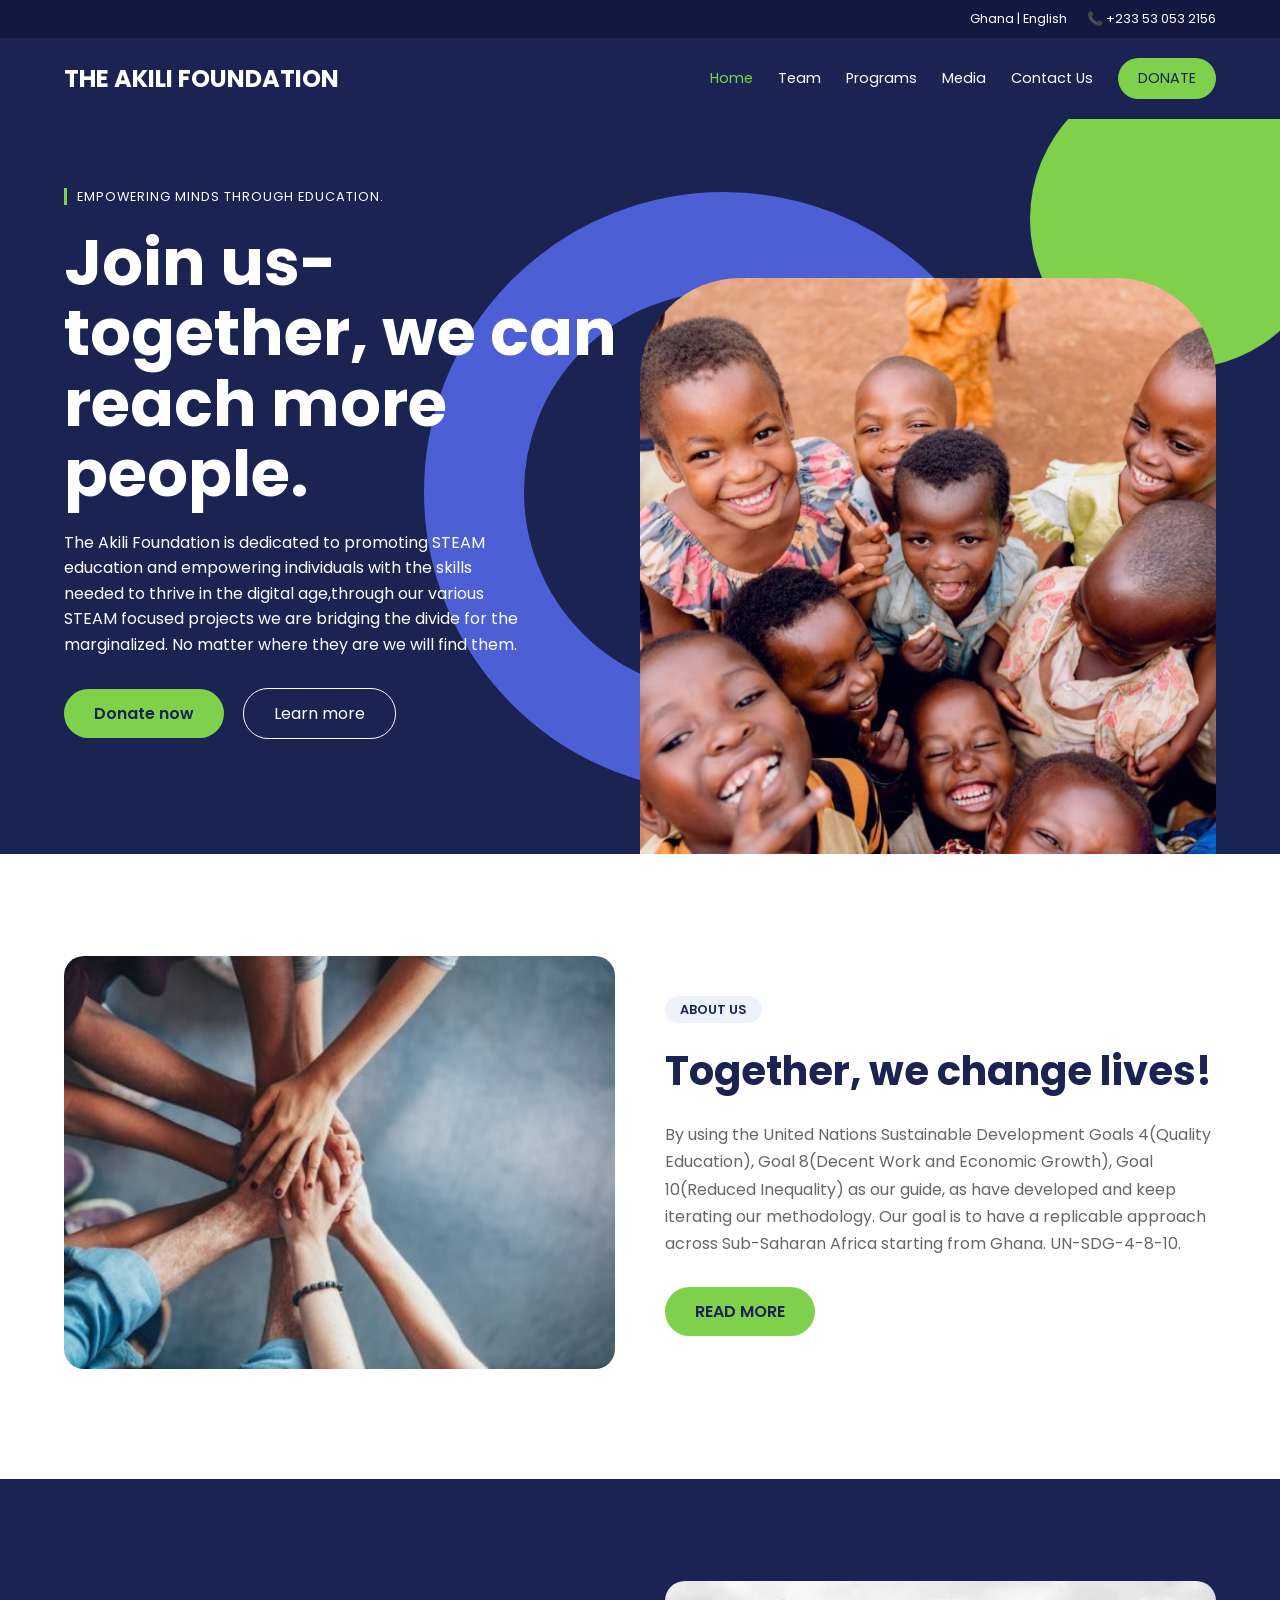
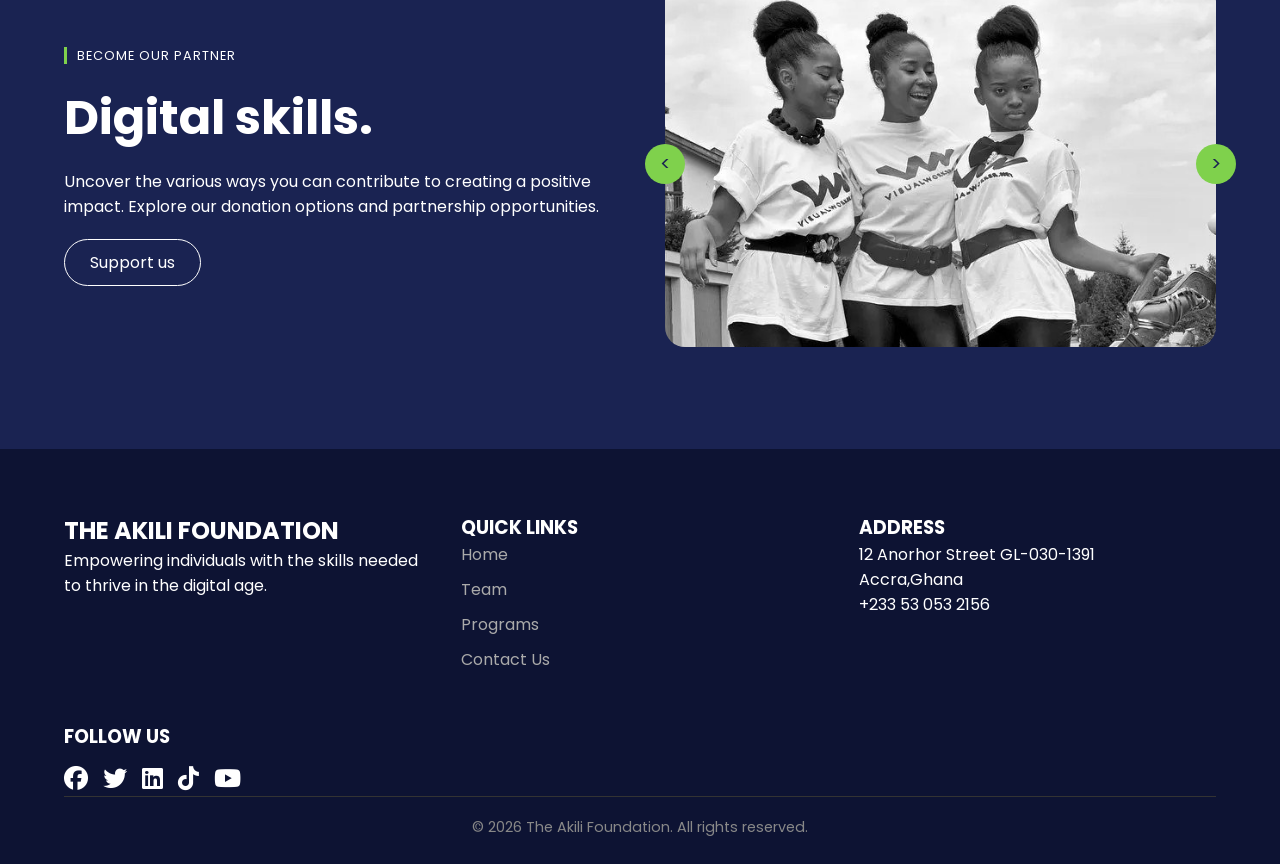
<file: index.html>
<!DOCTYPE html>
<html lang="en">
<head>
    <meta charset="UTF-8">
    <meta name="viewport" content="width=device-width, initial-scale=1.0">
    <title>THE AKILI FOUNDATION</title>
    <link rel="stylesheet" href="style.css">
    <link href="https://fonts.googleapis.com/css2?family=Poppins:wght@300;400;600;700&display=swap" rel="stylesheet">
</head><link rel="stylesheet" href="https://cdnjs.cloudflare.com/ajax/libs/font-awesome/6.4.2/css/all.min.css">
<body>
    <div class="top-bar">
        <span>Ghana | English</span>
        <span>📞 +233 53 053 2156</span>
    </div>

    <header class="navbar">
        <div class="logo"><h2>THE AKILI FOUNDATION</h2></div>
        <nav class="nav-links">
            <a href="index.html" class="active-link">Home</a>
            <a href="team.html">Team</a>
            <a href="programs.html">Programs</a>
            <a href="media.html">Media</a>
            <a href="contact.html">Contact Us</a>
            <a href="#" class="btn-donate">DONATE</a>
        </nav>
        <div class="hamburger" id="hamburger">
            <span></span><span></span><span></span>
        </div>
    </header>

    <main>
        <section id="hero" class="hero-section">
            <div class="hero-content">
                <span class="tagline">EMPOWERING MINDS THROUGH EDUCATION.</span>
                <h1>Join us-together, we can reach more people.</h1>
                <p>The Akili Foundation is dedicated to promoting STEAM education and empowering individuals with the skills needed to thrive in the digital age,through our various STEAM focused projects we are bridging the divide for the marginalized. No matter where they are we will find them.</p>
                <div class="hero-buttons">
                    <a href="#" class="btn-primary">Donate now</a>
                    <a href="programs.html" class="btn-secondary">Learn more</a>
                </div>
            </div>
            <div class="hero-image">
                <img src="images/6.jpg" alt="Smiling Child">
            </div>
            <div class="shape shape-blue"></div>
            <div class="shape shape-green"></div>
        </section>

        <section id="about" class="about-section">
            <div class="about-images">
                <img src="images/5.jpg" alt="Teamwork" class="main-img">
            </div>
            <div class="about-content">
                <span class="section-label">ABOUT US</span>
                <h2>Together, we change lives!</h2>
                <p>By using the United Nations Sustainable Development Goals 4(Quality Education), Goal 8(Decent Work and Economic Growth), Goal 10(Reduced Inequality) as our guide, as have developed and keep iterating our methodology. Our goal is to have a replicable approach across Sub-Saharan Africa starting from Ghana. UN-SDG-4-8-10.</p>
                <a href="team.html" class="btn-primary">READ MORE</a>
            </div>
        </section>

        <section id="impact" class="impact-section">
            <div class="impact-content">
                <span class="tagline">BECOME OUR PARTNER</span>
                <h2>Digital skills.</h2>
                <p>Uncover the various ways you can contribute to creating a positive impact. Explore our donation options and partnership opportunities.</p>
                <a href="#" class="btn-outline">Support us</a>
            </div>
            <div class="impact-carousel">
                <button class="carousel-btn prev" id="prevBtn">&lt;</button>
                <img src="images/1.jpg" alt="Students" id="carouselImage">
                <button class="carousel-btn next" id="nextBtn">&gt;</button>
            </div>
        </section>
    </main>

    <footer>
        <div class="footer-container">
            <div class="footer-brand">
                <h2>THE AKILI FOUNDATION</h2>
                <p>Empowering individuals with the skills needed to thrive in the digital age.</p>
            </div>
            <div class="footer-links">
                <h3>QUICK LINKS</h3>
                <a href="index.html">Home</a>
                <a href="team.html">Team</a>
                <a href="programs.html">Programs</a>
                <a href="contact.html">Contact Us</a>
            </div>
            <div class="footer-contact">
                <h3>ADDRESS</h3>
                <p>12 Anorhor Street GL-030-1391<br>Accra,Ghana<br>+233 53 053 2156</p>
            </div>
        </div>
        <div class="footer-social">
    <h3>FOLLOW US</h3> <div class="social-icons">
        <a href="https://www.facebook.com/profile.php?id=61557404831074" target="_blank"><i class="fab fa-facebook"></i></a>
        <a href="https://m.x.com/AkiliFdn?launch_app_store=true" target="_blank"><i class="fab fa-twitter"></i></a>
        <a href="https://www.linkedin.com/company/the-akili-foundation/" target="_blank"><i class="fab fa-linkedin"></i></a>
        <a href="http://tiktok.com/@the.akili.foundation" target="_blank"><i class="fab fa-tiktok"></i></a>
        <a href="https://www.youtube.com/channel/UC5MDMdgK_dvP2XlQtmtRE_w" target="_blank"><i class="fab fa-youtube"></i></a>
    </div>
</div>
        <div class="footer-bottom">
            <p>&copy; 2026 The Akili Foundation. All rights reserved.</p>
        </div>
    </footer>
    <script src="script.js"></script>
</body>
</html>
</file>
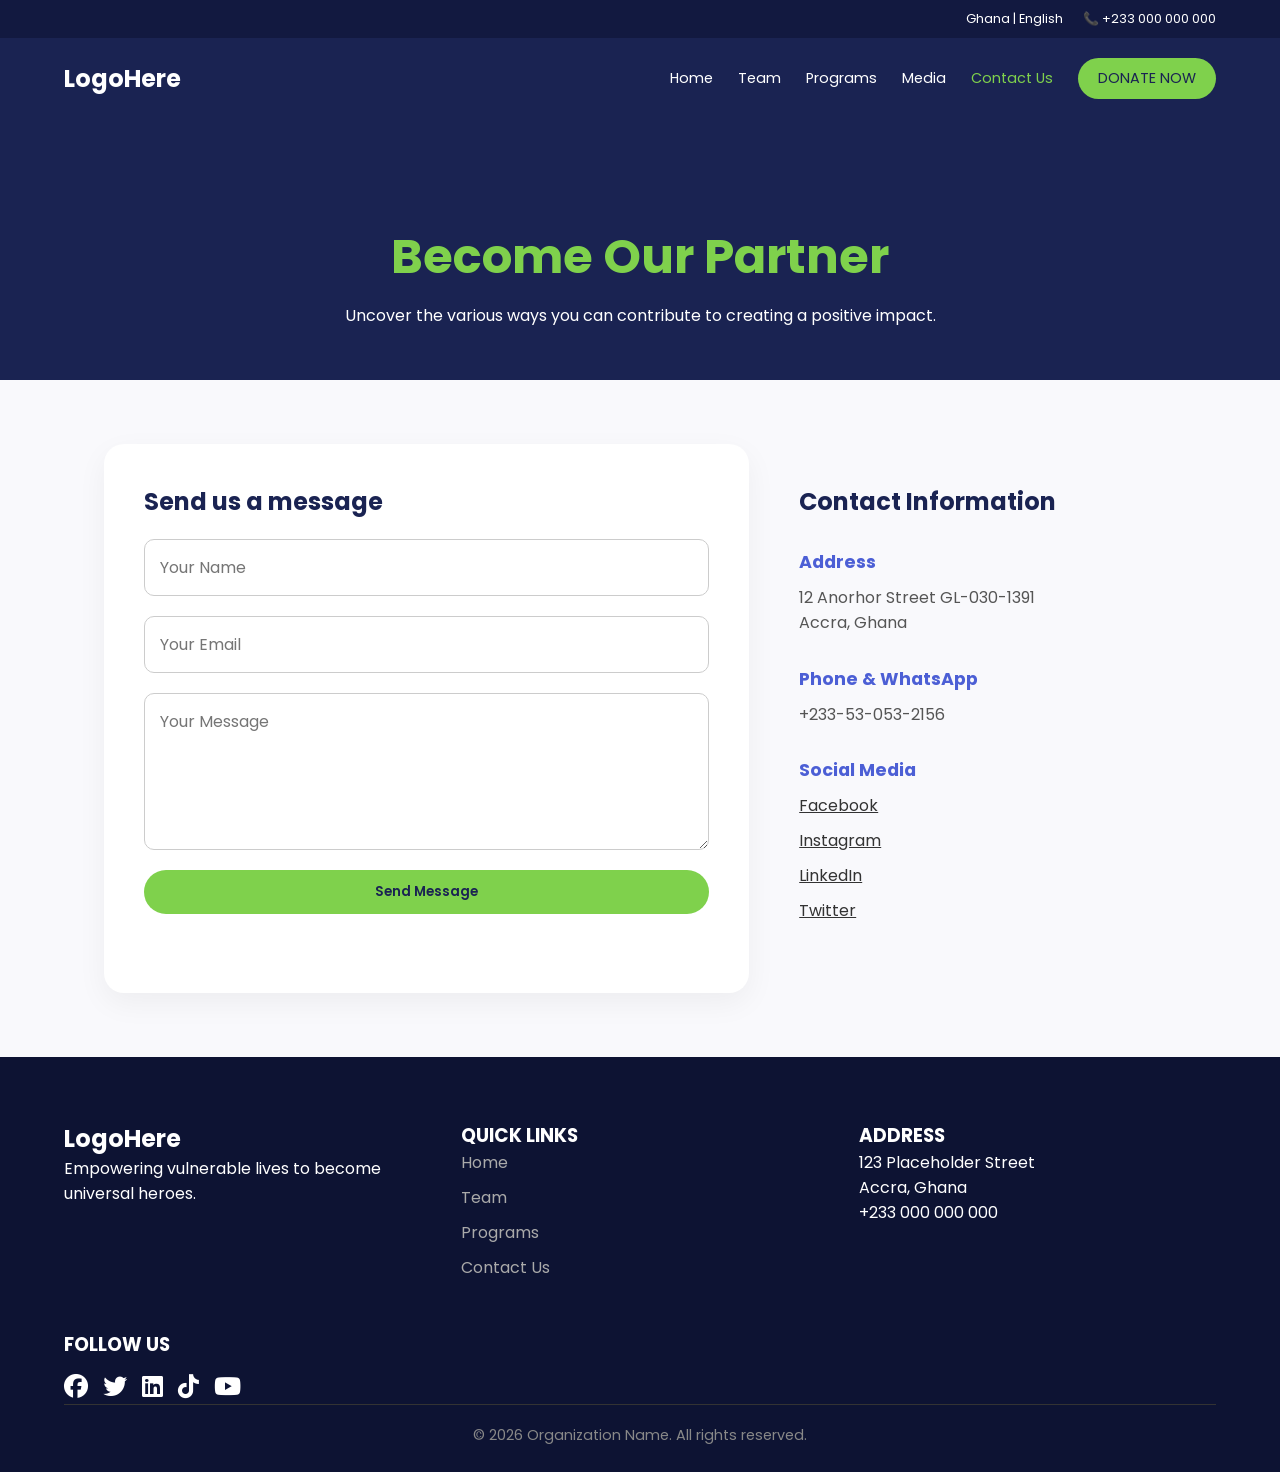
<file: contact.html>
<!DOCTYPE html>
<html lang="en">
<head>
    <meta charset="UTF-8">
    <meta name="viewport" content="width=device-width, initial-scale=1.0">
    <title>Contact Us - Organization Prototype</title>
    <link rel="stylesheet" href="style.css">
    <link href="https://fonts.googleapis.com/css2?family=Poppins:wght@300;400;600;700&display=swap" rel="stylesheet">
    <link rel="stylesheet" href="https://cdnjs.cloudflare.com/ajax/libs/font-awesome/6.4.2/css/all.min.css">
</head>
<body>
    <div class="top-bar">
        <span>Ghana | English</span>
        <span>📞 +233 000 000 000</span>
    </div>

    <header class="navbar">
        <div class="logo"><h2>LogoHere</h2></div>
        <nav class="nav-links">
            <a href="index.html">Home</a>
            <a href="team.html">Team</a>
            <a href="programs.html">Programs</a>
            <a href="media.html">Media</a>
            <a href="contact.html" class="active-link">Contact Us</a>
            <a href="#" class="btn-donate">DONATE NOW</a>
        </nav>
        <div class="hamburger" id="hamburger">
            <span></span><span></span><span></span>
        </div>
    </header>

    <main>
        <section class="page-header">
            <h1>Become Our Partner</h1>
            <p>Uncover the various ways you can contribute to creating a positive impact.</p>
        </section>

        <section class="contact-section">
            <div class="contact-form-container">
                <h2>Send us a message</h2>
                <form action="#" class="contact-form">
                    <input type="text" placeholder="Your Name" required>
                    <input type="email" placeholder="Your Email" required>
                    <textarea placeholder="Your Message" rows="5" required></textarea>
                    <button type="submit" class="btn-primary">Send Message</button>
                </form>
            </div>
            
            <div class="contact-info-container">
                <h2>Contact Information</h2>
                <div class="info-block">
                    <h3>Address</h3>
                    <p>12 Anorhor Street GL-030-1391<br>Accra, Ghana</p>
                </div>
                <div class="info-block">
                    <h3>Phone & WhatsApp</h3>
                    <p>+233-53-053-2156</p>
                </div>
                <div class="info-block">
                    <h3>Social Media</h3>
                    <div class="social-links">
                        <a href="#">Facebook</a>
                        <a href="#">Instagram</a>
                        <a href="#">LinkedIn</a>
                        <a href="#">Twitter</a>
                    </div>
                </div>
            </div>
        </section>
    </main>

    <footer>
        <div class="footer-container">
            <div class="footer-brand">
                <h2>LogoHere</h2>
                <p>Empowering vulnerable lives to become universal heroes.</p>
            </div>
            <div class="footer-links">
                <h3>QUICK LINKS</h3>
                <a href="index.html">Home</a>
                <a href="team.html">Team</a>
                <a href="programs.html">Programs</a>
                <a href="contact.html">Contact Us</a>
            </div>
            <div class="footer-contact">
                <h3>ADDRESS</h3>
                <p>123 Placeholder Street<br>Accra, Ghana<br>+233 000 000 000</p>
            </div>
        </div>
        <div class="footer-social">
    <h3>FOLLOW US</h3> <div class="social-icons">
        <a href="https://www.facebook.com/your-foundation-page" target="_blank"><i class="fab fa-facebook"></i></a>
        <a href="https://twitter.com/your-handle" target="_blank"><i class="fab fa-twitter"></i></a>
        <a href="https://www.linkedin.com/company/your-foundation" target="_blank"><i class="fab fa-linkedin"></i></a>
        <a href="https://www.tiktok.com/@your-handle" target="_blank"><i class="fab fa-tiktok"></i></a>
        <a href="https://www.youtube.com/@your-channel" target="_blank"><i class="fab fa-youtube"></i></a>
    </div>
</div>
        <div class="footer-bottom">
            <p>&copy; 2026 Organization Name. All rights reserved.</p>
        </div>
    </footer>
    <script src="script.js"></script>
</body>
</html>
</file>
<file: style.css>
/* =========================================
   1. VARIABLES & RESET
   ========================================= */
:root {
    --navy-blue: #1a2352;
    --lime-green: #7fd14c;
    --white: #ffffff;
    --text-dark: #333333;
    --bg-light: #f9f9fc;
    --accent-blue: #4c5fd5;
}

* {
    margin: 0;
    padding: 0;
    box-sizing: border-box;
    font-family: 'Poppins', sans-serif;
}

body {
    background-color: var(--bg-light);
    color: var(--text-dark);
    overflow-x: hidden;
}

a { text-decoration: none; }

/* =========================================
   2. GLOBAL NAV & FOOTER
   ========================================= */
.top-bar {
    background-color: #121940;
    color: var(--white);
    display: flex;
    justify-content: flex-end;
    padding: 10px 5%;
    font-size: 0.8rem;
    gap: 20px;
}

.navbar {
    background-color: var(--navy-blue);
    padding: 20px 5%;
    display: flex;
    justify-content: space-between;
    align-items: center;
    color: var(--white);
}

.nav-links {
    display: flex;
    gap: 25px;
    align-items: center;
}

.nav-links a {
    color: var(--white);
    font-weight: 400;
    font-size: 0.9rem;
    transition: color 0.3s;
}

.nav-links a:hover, .active-link {
    color: var(--lime-green) !important;
}

.btn-donate {
    background-color: var(--lime-green);
    padding: 10px 20px;
    border-radius: 25px;
    font-weight: 600;
    color: var(--navy-blue) !important;
}

.hamburger {
    display: none;
    flex-direction: column;
    cursor: pointer;
    gap: 5px;
}

.hamburger span {
    width: 25px;
    height: 3px;
    background-color: var(--white);
}

footer {
    background-color: #0d1333;
    color: var(--white);
    padding: 5% 5% 2% 5%;
}

.footer-container {
    display: grid;
    grid-template-columns: repeat(auto-fit, minmax(200px, 1fr));
    gap: 40px;
    margin-bottom: 40px;
}

.footer-links a {
    display: block;
    color: #aaa;
    margin-bottom: 10px;
}

.footer-bottom {
    text-align: center;
    border-top: 1px solid #333;
    padding-top: 20px;
    color: #888;
    font-size: 0.9rem;
}

.btn-primary {
    background-color: var(--lime-green);
    color: var(--navy-blue);
    padding: 12px 30px;
    border-radius: 25px;
    font-weight: 600;
    display: inline-block;
    border: none;
    cursor: pointer;
}

/* =========================================
   3. HOME PAGE (INDEX)
   ========================================= */
.hero-section {
    background-color: var(--navy-blue);
    color: var(--white);
    display: flex;
    padding: 5% 5% 0 5%;
    position: relative;
    overflow: hidden;
}

.hero-content {
    flex: 1;
    z-index: 2;
    padding-bottom: 10%;
}

.tagline {
    border-left: 3px solid var(--lime-green);
    padding-left: 10px;
    font-size: 0.8rem;
    letter-spacing: 1px;
}

.hero-content h1 {
    font-size: 4rem;
    font-weight: 700;
    line-height: 1.1;
    margin: 20px 0;
}

.hero-content p {
    font-size: 1rem;
    max-width: 80%;
    margin-bottom: 30px;
    line-height: 1.6;
}

.btn-secondary {
    border: 1px solid var(--white);
    color: var(--white);
    padding: 12px 30px;
    border-radius: 25px;
    margin-left: 15px;
    display: inline-block;
}

.hero-image {
    flex: 1;
    z-index: 2;
    display: flex;
    align-items: flex-end;
}

.hero-image img {
    max-width: 100%;
    border-top-left-radius: 100px;
    border-top-right-radius: 100px;
}

.shape {
    position: absolute;
    border-radius: 50%;
    z-index: 1;
}

.shape-blue {
    width: 600px; height: 600px;
    border: 100px solid var(--accent-blue);
    top: 10%; right: 20%;
}

.shape-green {
    width: 300px; height: 300px;
    background-color: var(--lime-green);
    top: -50px; right: -50px;
}

.about-section {
    padding: 8% 5%;
    display: flex;
    align-items: center;
    gap: 50px;
    background-color: var(--white);
}

.about-images { flex: 1; position: relative; }
.about-images .main-img { width: 100%; border-radius: 20px; }

.about-content { flex: 1; }
.section-label {
    background-color: #eef2fa;
    color: var(--navy-blue);
padding: 5px 15px;
    border-radius: 15px;
    font-size: 0.8rem;
    font-weight: 600;
}

.about-content h2 {
    font-size: 2.5rem; color: var(--navy-blue); margin: 20px 0;
}

.about-content p {
    color: #666; margin-bottom: 30px; line-height: 1.7;
}

.impact-section {
    background-color: var(--navy-blue);
    color: var(--white);
    padding: 8% 5%;
    display: flex;
    align-items: center;
    gap: 50px;
}

.impact-content { flex: 1; }
.impact-content h2 { font-size: 3rem; margin: 15px 0; }

.btn-outline {
    border: 1px solid var(--white);
    color: var(--white);
    padding: 10px 25px;
    border-radius: 25px;
    display: inline-block;
    margin-top: 20px;
}

.impact-carousel {
    flex: 1; display: flex; align-items: center; position: relative;
}

.impact-carousel img { width: 100%; border-radius: 20px; }
.carousel-btn {
    background-color: var(--lime-green);
    color: var(--navy-blue);
    border: none;
    width: 40px; height: 40px;
    border-radius: 50%;
    font-size: 1.2rem;
    cursor: pointer;
    position: absolute;
    z-index: 5;
}

.prev { left: -20px; }
.next { right: -20px; }

/* =========================================
   4. INTERIOR PAGE HEADER
   ========================================= */
.page-header {
    background-color: var(--navy-blue);
    color: var(--white);
    text-align: center;
    padding: 8% 5% 4% 5%;
}

.page-header h1 {
    font-size: 3rem; margin-bottom: 10px; color: var(--lime-green);
}

/* =========================================
   5. TEAM PAGE
   ========================================= */
.team-section { padding: 5%; background-color: var(--bg-light); }
.team-grid {
    display: grid;
    grid-template-columns: repeat(auto-fit, minmax(250px, 1fr));
    gap: 40px;
    max-width: 1200px;
    margin: 0 auto;
}
.team-card {
    background-color: var(--white);
    border-radius: 15px;
    overflow: hidden;
    box-shadow: 0 10px 20px rgba(0,0,0,0.05);
    transition: transform 0.3s ease;
}
.team-card:hover { transform: translateY(-10px); }
.team-card img { width: 100%; height: 250px; object-fit: cover; }
.team-info { padding: 20px; text-align: center; }
.team-info h3 { color: var(--navy-blue); font-size: 1.3rem; margin-bottom: 5px; }
.team-info .role { color: var(--accent-blue); font-weight: 600; font-size: 0.9rem; margin-bottom: 15px; }
.team-info .bio { color: #666; font-size: 0.85rem; line-height: 1.6; }

/* =========================================
   6. PROGRAMS PAGE
   ========================================= */
.programs-section { padding: 5%; }
.program-row {
    display: flex;
    align-items: center;
    gap: 50px;
    margin-bottom: 80px;
    background-color: var(--white);
    border-radius: 20px;
    overflow: hidden;
    box-shadow: 0 10px 30px rgba(0,0,0,0.05);
}
.program-row.reverse { flex-direction: row-reverse; }
.program-img { flex: 1; }
.program-img img { width: 100%; height: 100%; object-fit: cover; display: block; }
.program-text { flex: 1; padding: 40px; }
.program-text h2 { color: var(--navy-blue); font-size: 2.2rem; margin-bottom: 20px; }
.program-text p { color: #666; line-height: 1.7; margin-bottom: 30px; font-size: 1.1rem; }

/* =========================================
   7. MEDIA PAGE
   ========================================= */
.media-section { padding: 5%; }
.media-grid {
    display: grid;
    grid-template-columns: repeat(auto-fit, minmax(300px, 1fr));
    gap: 20px;
    max-width: 1200px;
    margin: 0 auto;
}
.media-grid img {
    width: 100%;
    height: 300px;
    object-fit: cover;
    border-radius: 15px;
    transition: opacity 0.3s;
}
.media-grid img:hover { opacity: 0.8; cursor: pointer; }

/* =========================================
   8. CONTACT PAGE
   ========================================= */
.contact-section {
    padding: 5%;
    display: flex;
    gap: 50px;
    max-width: 1200px;
    margin: 0 auto;
}
.contact-form-container { flex: 1.5; background: var(--white); padding: 40px; border-radius: 20px; box-shadow: 0 10px 30px rgba(0,0,0,0.05); }
.contact-form-container h2 { color: var(--navy-blue); margin-bottom: 20px; }
.contact-form { display: flex; flex-direction: column; gap: 20px; }
.contact-form input, .contact-form textarea {
    width: 100%; padding: 15px;
    border: 1px solid #ccc; border-radius: 10px;
    font-size: 1rem;
}
.contact-form input:focus, .contact-form textarea:focus { outline: none; border-color: var(--accent-blue); }
.contact-info-container { flex: 1; padding: 40px 0; }
.contact-info-container h2 { color: var(--navy-blue); margin-bottom: 30px; }
.info-block { margin-bottom: 30px; }
.info-block h3 { color: var(--accent-blue); font-size: 1.1rem; margin-bottom: 10px; }
.info-block p { color: #555; line-height: 1.6; }
.social-links { display: flex; flex-direction: column; gap: 10px; }
.social-links a { color: var(--text-dark); text-decoration: underline; }

/* =========================================
   9. MOBILE RESPONSIVENESS
   ========================================= */
@media (max-width: 768px) {
    .nav-links {
        display: none;
        flex-direction: column;
        position: absolute;
        top: 100px; right: 0;
        background-color: var(--navy-blue);
        width: 100%; padding: 20px 0;
        text-align: center; z-index: 10;
    }
    .nav-links.active { display: flex; }
    .hamburger { display: flex; }
    .hero-section, .about-section, .impact-section, .program-row, .program-row.reverse, .contact-section {
        flex-direction: column;
    }
    .hero-content h1 { font-size: 2.5rem; }
    .hero-content p { max-width: 100%; }
    .btn-secondary { margin-left: 0; margin-top: 15px; }
    .shape-blue { width: 300px; height: 300px; border-width: 50px; }
    .page-header h1 { font-size: 2rem; }
}.footer-social {
    display: flex;
    flex-direction: column;
}

.social-icons {
    display: flex;
    gap: 15px;
    margin-top: 10px;
}

.social-icons a {
    color: var(--white);
    font-size: 1.5rem;
    transition: color 0.3s;
}
</file>
